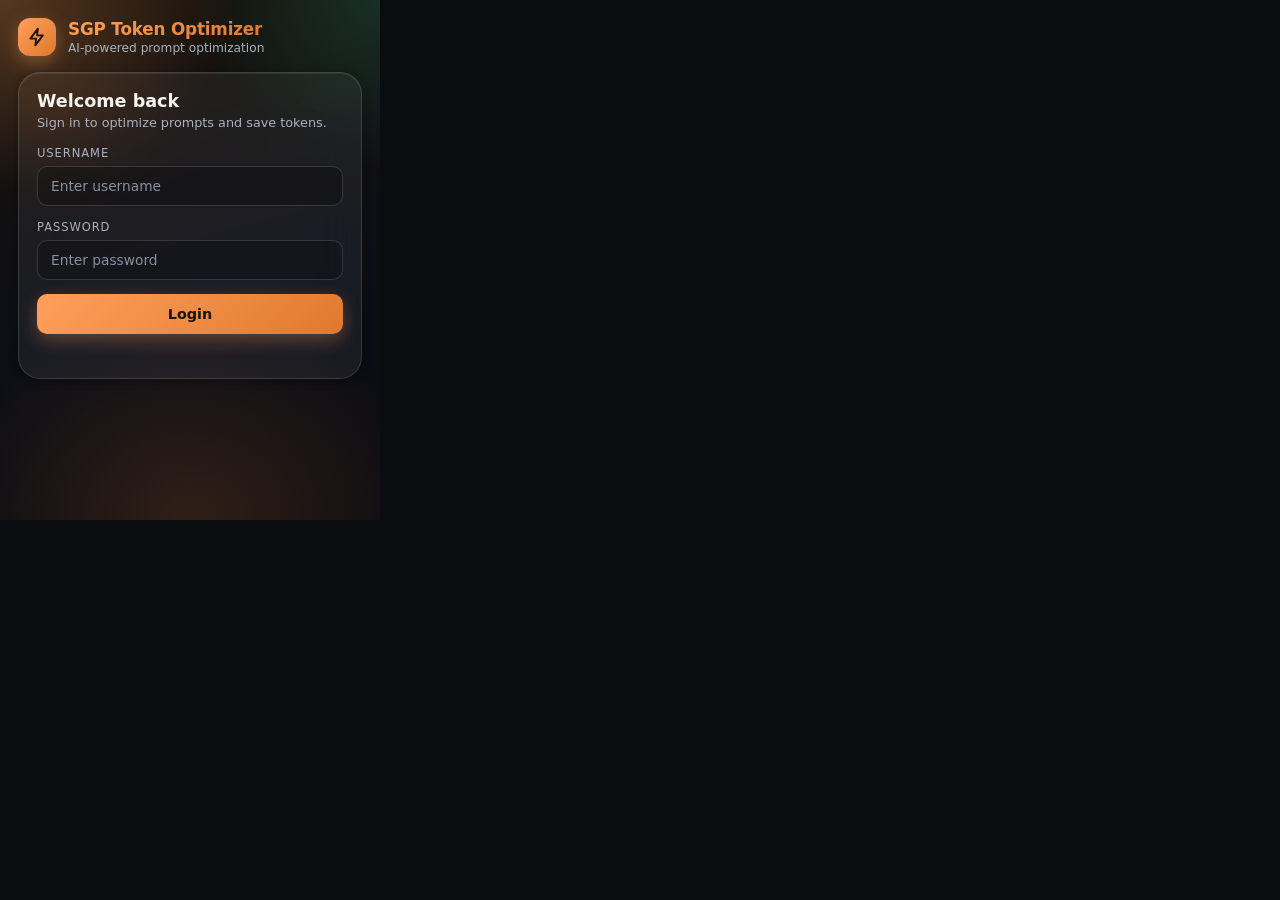
<file: frontend/extension/popup.html>
<!DOCTYPE html>
<html lang="en">
<head>
    <meta charset="UTF-8">
    <meta name="viewport" content="width=device-width, initial-scale=1.0">
    <title>SGP Token Optimizer</title>
    <link rel="stylesheet" href="popup.css">
</head>
<body>
<div class="container">

    <!-- HEADER -->
    <header class="header">
        <div class="logo-mark" aria-hidden="true">
            <svg viewBox="0 0 24 24" width="20" height="20" fill="none" stroke="currentColor" stroke-width="2.2" stroke-linecap="round" stroke-linejoin="round">
                <path d="M13 2 4 14h7l-1 8 9-12h-7z"/>
            </svg>
        </div>
        <div>
            <h1>SGP Token Optimizer</h1>
            <p>AI-powered prompt optimization</p>
        </div>
    </header>

    <!-- LOGIN -->
    <section id="loginSection" class="card">
        <h2>Welcome back</h2>
        <p class="hint">Sign in to optimize prompts and save tokens.</p>

        <div class="form-group">
            <label for="username">Username</label>
            <input type="text" id="username" placeholder="Enter username" autocomplete="username">
        </div>

        <div class="form-group">
            <label for="password">Password</label>
            <input type="password" id="password" placeholder="Enter password" autocomplete="current-password">
        </div>

        <button id="loginBtn" class="primary-btn">Login</button>
        <div id="loginMessage" class="message" role="status" aria-live="polite"></div>
    </section>

    <!-- OPTIMIZER -->
    <section id="optimizerSection" class="hidden">

        <div class="user-bar">
            <div>
                <span class="user-label">Logged in as</span>
                <strong id="loggedInUser">User</strong>
            </div>
            <button id="logoutBtn" class="ghost-btn">Logout</button>
        </div>

        <div class="card">

            <!-- MODE -->
            <div class="form-group">
                <span class="section-label" id="modeLabel">Optimization mode</span>
                <div class="mode-buttons" role="group" aria-labelledby="modeLabel">
                    <button id="fastModeBtn" class="mode-btn active" data-mode="fast" aria-pressed="true">Fast Optimize</button>
                    <button id="analyzeModeBtn" class="mode-btn" data-mode="analyze" aria-pressed="false">Analyze &amp; Optimize</button>
                </div>
            </div>

            <!-- PROMPT -->
            <div class="form-group">
                <label for="prompt">Your prompt</label>
                <textarea id="prompt" rows="6" placeholder="Enter your prompt here..."></textarea>
                <div class="char-row">
                    <span id="promptHint" class="char-count">Paste or type a prompt</span>
                    <span id="charCount" class="char-count">0 chars · ~0 tokens</span>
                </div>
            </div>

            <!-- SETTINGS -->
            <div class="settings-grid">
                <div class="form-group">
                    <label for="aiModel">AI model</label>
                    <select id="aiModel">
                        <option value="gemini">Gemini</option>
                        <option value="ollama">Ollama</option>
                    </select>
                </div>

                <div id="optimizationLevelGroup" class="form-group">
                    <label for="optimizationLevel">Level</label>
                    <select id="optimizationLevel">
                        <option value="balanced" selected>Balanced</option>
                        <option value="light">Light</option>
                        <option value="aggressive">Aggressive</option>
                    </select>
                </div>
            </div>

            <button id="optimizeBtn" class="primary-btn">Fast Optimize</button>
            <div id="optimizeMessage" class="message" role="status" aria-live="polite"></div>
        </div>

        <!-- FAST RESULT -->
        <div id="fastResult" class="card result hidden">
            <div class="result-head">
                <h3>Optimized prompt</h3>
                <span class="pill"><span id="fastStatus">Processing</span></span>
            </div>
            <div class="result-box"><p id="fastOptimizedPrompt"></p></div>
            <div class="action-row">
                <button class="secondary-btn" data-copy="fastOptimizedPrompt">Copy</button>
                <button class="secondary-btn" id="insertBtn">Insert into ChatGPT</button>
            </div>
        </div>

        <!-- ANALYSIS RESULT -->
        <div id="analysisResult" class="card result hidden">
            <h3>Token analysis</h3>

            <div class="hero-stat">
                <div>
                    <span>Reduction</span>
                    <strong id="reductionPercent">-</strong>
                </div>
                <div class="hero-meter" aria-hidden="true"><i id="reductionBar"></i></div>
            </div>

            <div class="stats-grid">
                <div class="stat-card"><span>Original</span><strong id="originalTokens">-</strong></div>
                <div class="stat-card"><span>Optimized</span><strong id="optimizedTokens">-</strong></div>
                <div class="stat-card"><span>Tokens saved</span><strong id="tokensSaved">-</strong></div>
                <div class="stat-card"><span>Cost saved</span><strong id="costSaved">-</strong></div>
                <div class="stat-card"><span>Semantic accuracy</span><strong id="semanticAccuracy">-</strong></div>
                <div class="stat-card"><span>Quality</span><strong id="qualityRating">-</strong></div>
                <div class="stat-card wide"><span>Optimization score</span><strong id="optimizationScore">-</strong></div>
            </div>

            <div class="result-head">
                <h3>Optimized prompt</h3>
                <button class="link-btn" data-copy="optimizedPrompt">Copy</button>
            </div>
            <div class="result-box"><p id="optimizedPrompt"></p></div>

            <details>
                <summary>Original prompt</summary>
                <div class="result-box"><p id="originalPrompt"></p></div>
            </details>
        </div>

    </section>
</div>

<script src="popup.js"></script>
</body>
</html>
</file>
<file: frontend/extension/popup.css>
/* =========================================================
   SGP TOKEN OPTIMIZER — POPUP
   Glassmorphic dark · Amber + Teal (matches dashboard theme)
   ========================================================= */

:root {
    --color-primary: #FF9F5B;
    --color-primary-rgb: 255, 159, 91;
    --color-accent: #2ED8A0;
    --color-accent-rgb: 46, 216, 160;
    --color-danger: #FF8A80;

    --color-bg: #0A0C10;
    --color-card: rgba(255, 255, 255, 0.06);
    --color-card-soft: rgba(255, 255, 255, 0.04);
    --color-text: #F5F3EE;
    --color-muted: #ACB1BF;
    --color-border: rgba(255, 255, 255, 0.14);
    --color-border-strong: rgba(255, 176, 92, 0.4);

    --gradient-brand: linear-gradient(135deg, var(--color-primary), #E0792E);
    --glass-blur: 22px;
    --glass-sheen: rgba(255, 255, 255, 0.07);

    --shadow-sm: 0 2px 8px rgba(0, 0, 0, 0.35);
    --radius-sm: 10px;
    --radius-md: 16px;
    --radius-lg: 22px;

    --font-sans: 'Inter', 'Segoe UI', system-ui, -apple-system, sans-serif;
    --ease-out: cubic-bezier(0.16, 1, 0.3, 1);
}

* { box-sizing: border-box; }

html { background: var(--color-bg); }

body {
    margin: 0;
    width: 380px;
    min-height: 520px;
    max-height: 600px;
    overflow-x: hidden;
    overflow-y: auto;
    position: relative;
    font-family: var(--font-sans);
    color: var(--color-text);
    background:
        radial-gradient(360px 300px at 0% 0%, rgba(255, 159, 91, 0.28), transparent 65%),
        radial-gradient(320px 280px at 100% 0%, rgba(46, 216, 160, 0.16), transparent 60%),
        radial-gradient(400px 320px at 50% 100%, rgba(224, 121, 46, 0.18), transparent 65%),
        linear-gradient(165deg, #171008 0%, #0d0f16 55%, #090a10 100%);
    background-attachment: local;
    -webkit-font-smoothing: antialiased;
}

.container { padding: 18px; }
.hidden { display: none !important; }

/* ---------- HEADER ---------- */
.header {
    display: flex;
    align-items: center;
    gap: 12px;
    margin-bottom: 16px;
}

.logo-mark {
    display: grid;
    place-items: center;
    width: 38px;
    height: 38px;
    flex: none;
    border-radius: 12px;
    background: var(--gradient-brand);
    color: #1a1206;
    box-shadow: 0 6px 18px rgba(var(--color-primary-rgb), 0.35);
}

.header h1 {
    margin: 0;
    font-size: 1.05rem;
    font-weight: 700;
    letter-spacing: -0.01em;
    background: var(--gradient-brand);
    -webkit-background-clip: text;
    background-clip: text;
    color: transparent;
}

.header p { margin: 2px 0 0; font-size: 0.76rem; color: var(--color-muted); }

/* ---------- GLASS CARD ---------- */
.card {
    background: var(--color-card);
    border: 1px solid var(--color-border);
    border-radius: var(--radius-lg);
    padding: 18px;
    margin-bottom: 14px;
    box-shadow: var(--shadow-sm), inset 0 1px 0 var(--glass-sheen);
    backdrop-filter: blur(var(--glass-blur)) saturate(150%);
    -webkit-backdrop-filter: blur(var(--glass-blur)) saturate(150%);
}

.card h2 { margin: 0 0 4px; font-size: 1.1rem; font-weight: 600; }
.hint { margin: 0 0 16px; font-size: 0.8rem; color: var(--color-muted); }

/* ---------- FORM ---------- */
.form-group { margin-bottom: 14px; }

.form-group label,
.section-label {
    display: block;
    margin-bottom: 6px;
    font-size: 0.72rem;
    font-weight: 500;
    color: var(--color-muted);
    text-transform: uppercase;
    letter-spacing: 0.08em;
}

input, textarea, select {
    width: 100%;
    padding: 11px 13px;
    font: inherit;
    font-size: 0.86rem;
    color: var(--color-text);
    background: rgba(0, 0, 0, 0.22);
    border: 1px solid var(--color-border);
    border-radius: var(--radius-sm);
    transition: border-color 0.2s var(--ease-out), box-shadow 0.2s var(--ease-out);
}

input::placeholder, textarea::placeholder { color: #8A90A0; }

input:focus, textarea:focus, select:focus {
    outline: none;
    border-color: var(--color-primary);
    box-shadow: 0 0 0 3px rgba(var(--color-primary-rgb), 0.20);
}

textarea { min-height: 130px; resize: vertical; line-height: 1.55; border-radius: var(--radius-md); }
select { cursor: pointer; }
select option { background: #15171d; color: var(--color-text); }

.settings-grid { display: grid; grid-template-columns: 1fr 1fr; gap: 10px; }

.char-row { display: flex; justify-content: space-between; gap: 8px; margin-top: 6px; }
.char-count { font-size: 0.74rem; color: var(--color-muted); font-variant-numeric: tabular-nums; }
.char-count.is-warn { color: var(--color-primary); }

/* ---------- BUTTONS ---------- */
button { font-family: inherit; cursor: pointer; border: none; }

button:focus-visible,
summary:focus-visible {
    outline: 2px solid var(--color-accent);
    outline-offset: 2px;
}

.primary-btn {
    width: 100%;
    padding: 12px 20px;
    font-size: 0.9rem;
    font-weight: 700;
    color: #1a1206;
    background: var(--gradient-brand);
    border-radius: var(--radius-sm);
    box-shadow: 0 6px 18px rgba(var(--color-primary-rgb), 0.30);
    transition: transform 0.15s var(--ease-out), box-shadow 0.15s var(--ease-out), opacity 0.15s;
}
.primary-btn:hover { transform: translateY(-1px); box-shadow: 0 10px 22px rgba(var(--color-primary-rgb), 0.40); }
.primary-btn:active { transform: translateY(0); }
.primary-btn:disabled { opacity: 0.55; cursor: not-allowed; transform: none; box-shadow: none; }

.ghost-btn,
.secondary-btn {
    padding: 8px 14px;
    font-size: 0.8rem;
    color: var(--color-text);
    background: rgba(255, 255, 255, 0.04);
    border: 1px solid var(--color-border-strong);
    border-radius: var(--radius-sm);
    transition: background 0.2s var(--ease-out), border-color 0.2s var(--ease-out);
}
.ghost-btn:hover,
.secondary-btn:hover { background: rgba(var(--color-primary-rgb), 0.12); border-color: var(--color-primary); }

.secondary-btn { flex: 1; }
.secondary-btn.done { border-color: var(--color-accent); color: var(--color-accent); }

.link-btn {
    padding: 2px 4px;
    font-size: 0.78rem;
    font-weight: 600;
    color: var(--color-primary);
    background: none;
}
.link-btn:hover { text-decoration: underline; }

.action-row { display: flex; gap: 8px; }

/* ---------- USER BAR ---------- */
.user-bar {
    display: flex;
    align-items: center;
    justify-content: space-between;
    padding: 10px 14px;
    margin-bottom: 14px;
    background: var(--color-card-soft);
    border: 1px solid var(--color-border);
    border-radius: var(--radius-md);
    backdrop-filter: blur(10px);
}
.user-label { display: block; margin-bottom: 2px; font-size: 0.68rem; color: var(--color-muted); }
.user-bar strong { font-size: 0.88rem; }

/* ---------- MODE ---------- */
.mode-buttons {
    display: flex;
    gap: 4px;
    padding: 4px;
    background: rgba(0, 0, 0, 0.22);
    border: 1px solid var(--color-border);
    border-radius: var(--radius-sm);
}
.mode-btn {
    flex: 1;
    padding: 9px 6px;
    font-size: 0.78rem;
    font-weight: 600;
    color: var(--color-muted);
    background: transparent;
    border-radius: 7px;
    transition: background 0.2s var(--ease-out), color 0.2s var(--ease-out);
}
.mode-btn:hover { color: var(--color-text); }
.mode-btn.active {
    color: var(--color-text);
    background: rgba(var(--color-primary-rgb), 0.16);
    box-shadow: inset 0 0 0 1px rgba(var(--color-primary-rgb), 0.4);
}

/* ---------- MESSAGE ---------- */
.message { min-height: 16px; margin-top: 10px; font-size: 0.78rem; line-height: 1.4; color: var(--color-muted); }
.message.is-error { color: var(--color-danger); }
.message.is-success { color: var(--color-accent); }

/* ---------- RESULTS ---------- */
.result h3 { margin: 0; font-size: 0.95rem; font-weight: 600; }
.result-head { display: flex; align-items: center; justify-content: space-between; margin: 0 0 10px; }
.result > h3 { margin-bottom: 12px; }

.pill {
    padding: 3px 10px;
    font-size: 0.72rem;
    font-weight: 600;
    color: var(--color-accent);
    background: rgba(var(--color-accent-rgb), 0.12);
    border: 1px solid rgba(var(--color-accent-rgb), 0.35);
    border-radius: 999px;
}

.result-box {
    max-height: 170px;
    overflow-y: auto;
    padding: 12px;
    margin-bottom: 12px;
    background: rgba(0, 0, 0, 0.22);
    border: 1px solid var(--color-border);
    border-radius: var(--radius-md);
}
.result-box p {
    margin: 0;
    font-size: 0.82rem;
    line-height: 1.55;
    color: var(--color-text);
    white-space: pre-wrap;
    word-break: break-word;
}

/* Hero stat */
.hero-stat {
    padding: 14px 16px;
    margin-bottom: 10px;
    background: linear-gradient(110deg, rgba(var(--color-primary-rgb), 0.12), rgba(var(--color-accent-rgb), 0.10));
    border: 1px solid rgba(255, 255, 255, 0.16);
    border-radius: var(--radius-md);
}
.hero-stat > div:first-child { display: flex; align-items: baseline; justify-content: space-between; }
.hero-stat span { font-size: 0.74rem; color: var(--color-muted); text-transform: uppercase; letter-spacing: 0.08em; }
.hero-stat strong { font-size: 1.7rem; font-weight: 700; color: var(--color-accent); font-variant-numeric: tabular-nums; }

.hero-meter { height: 6px; margin-top: 10px; overflow: hidden; background: rgba(255, 255, 255, 0.10); border-radius: 999px; }
.hero-meter i { display: block; width: 0; height: 100%; background: linear-gradient(90deg, var(--color-primary), var(--color-accent)); border-radius: inherit; transition: width 0.7s var(--ease-out); }

/* Stats grid */
.stats-grid { display: grid; grid-template-columns: 1fr 1fr; gap: 8px; margin-bottom: 16px; }

.stat-card {
    padding: 10px 12px;
    background: var(--color-card);
    border: 1px solid var(--color-border);
    border-radius: var(--radius-md);
    box-shadow: inset 0 1px 0 var(--glass-sheen);
}
.stat-card.wide { grid-column: span 2; }
.stat-card span { display: block; margin-bottom: 4px; font-size: 0.68rem; font-weight: 500; color: var(--color-muted); text-transform: uppercase; letter-spacing: 0.04em; }
.stat-card strong { display: block; font-size: 1.05rem; font-variant-numeric: tabular-nums; word-break: break-word; }

/* Details */
details summary { margin-bottom: 10px; font-size: 0.8rem; font-weight: 600; color: var(--color-muted); cursor: pointer; }
details summary:hover { color: var(--color-text); }

/* ---------- SCROLLBAR ---------- */
::-webkit-scrollbar { width: 8px; height: 8px; }
::-webkit-scrollbar-track { background: rgba(255, 255, 255, 0.03); }
::-webkit-scrollbar-thumb { background: rgba(255, 159, 91, 0.30); border-radius: 10px; }
::-webkit-scrollbar-thumb:hover { background: rgba(255, 159, 91, 0.50); }

@media (prefers-reduced-motion: reduce) {
    * { animation-duration: 0.001ms !important; transition-duration: 0.001ms !important; }
}
</file>
